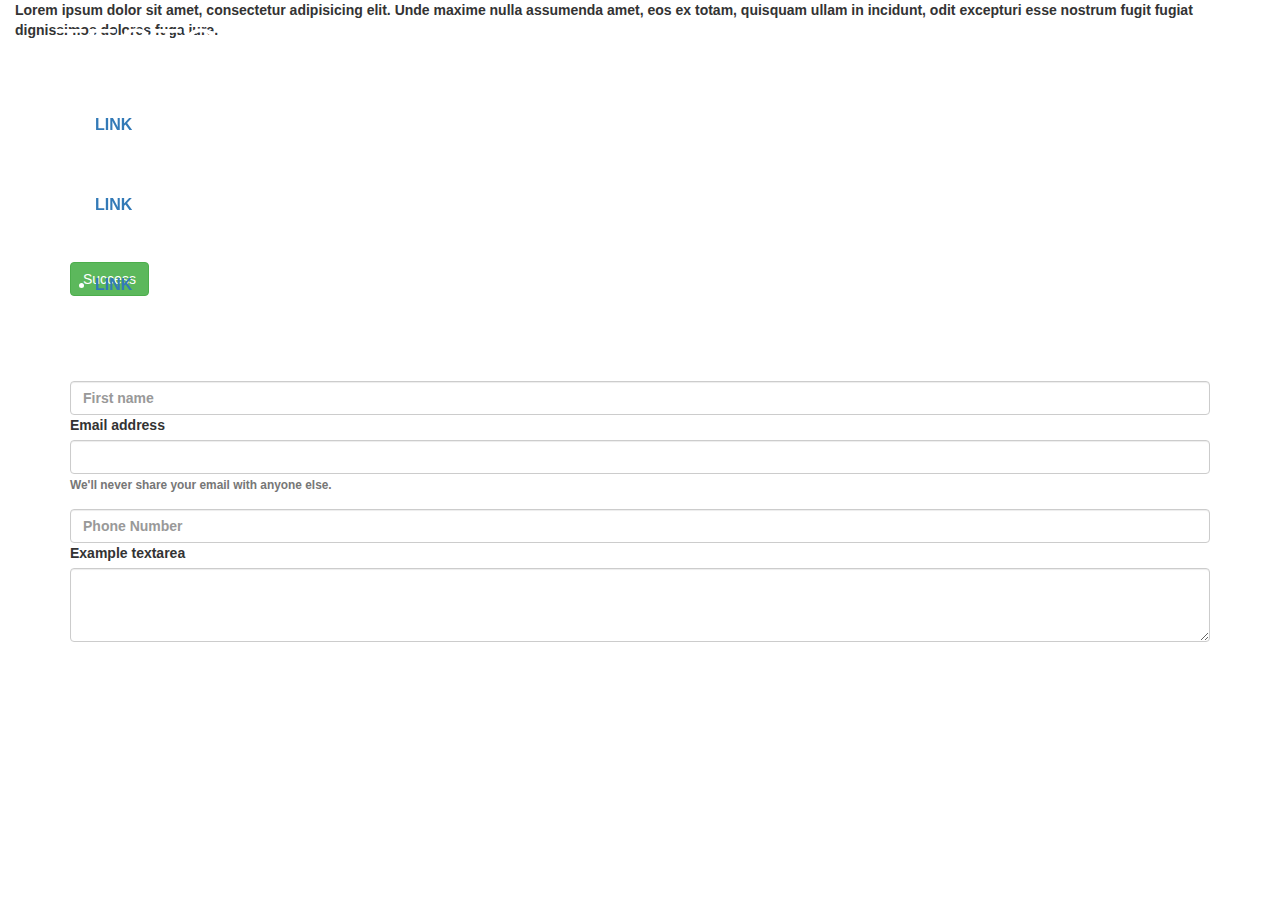
<file: index.html>
<!DOCTYPE html>
<html lang="en" dir="ltr">
  <head>
    <meta charset="utf-8">
    <meta name="viewport" content="width=device-width, initial-scale=1.0">
    <!-- Latest compiled and minified CSS -->
    <link rel="stylesheet" href="https://maxcdn.bootstrapcdn.com/bootstrap/3.3.7/css/bootstrap.min.css" integrity="sha384-BVYiiSIFeK1dGmJRAkycuHAHRg32OmUcww7on3RYdg4Va+PmSTsz/K68vbdEjh4u" crossorigin="anonymous">

    <!-- nostro style -->
    <link rel="stylesheet" href="css/style.css">
    <title>Start Bootstrap</title>
  </head>
  <body>
    <header>
      <div class="header_top">
        <div class="container">
          <div class="row">
            <div class="col-4 text-white">
              <h2>TESTO</h2>
            </div>
            <div class="col-4 offset-4 navbar_right">
              <a class= "burger" href="#"><i class="fas fa-bars"></i></a>
              <ul class="menu">
                <li><a href="#">Link</a></li>
                <li><a href="#">Link</a></li>
                <li><a href="#">Link</a></li>
              </ul>
            </div>
          </div>
        </div>
      </div>
      <!-- fine heade top -->
      <!-- inizio header bottom -->
      <div class="container-fluid header_bottom">
        <div class="start">
          Lorem ipsum dolor sit amet, consectetur adipisicing elit. Unde maxime nulla assumenda amet, eos ex totam, quisquam ullam in incidunt, odit excepturi esse nostrum fugit fugiat dignissimos dolores fuga iure.
        </div>
      </div>
      <!-- fine header bottom -->
    </header>
    <!-- fine header -->
    <!-- inizio main -->
    <main>
      <!-- inizio main top -->
      <section class="container-fluid">
        <h2 class="portfolio">TITLE</h2>
        <div class="row">
          <div class="col-12 col-sm-6 col-md-6 col-lg-4">

          </div>
          <div class="col-12 col-sm-6 col-md-6 col-lg-4">

          </div>
          <div class="col-12 col-sm-6 col-md-6 col-lg-4">

          </div>
          <div class="col-12 col-sm-6 col-md-6 col-lg-4">

          </div>
          <div class="col-12 col-sm-6 col-md-6 col-lg-4">

          </div>
          <div class="col-12 col-sm-6 col-md-6 col-lg-4">
          </div>
        </div>
        <!-- fine main top -->
      </section>
      <!-- inizio main middle -->
      <section class="container-fluid">
        <div class="container">
          <h2>TESTO</h2>
          <div class="row width_50 main_middle_text">
            <div class="col-12 col-sm-6 col-md-6 col-lg-6">
              <p>Lorem ipsum dolor sit amet, consectetur adipisicing elit. Molestiae animi aliquid, consequuntur.</p>
            </div>
            <div class="col-12 col-sm-6 col-md-6 col-lg-6">
              <p>Lorem ipsum dolor sit amet, consectetur adipisicing elit. Molestiae animi aliquid, consequuntur.</p>
            </div>
          </div>
          <button type="button" class="btn btn-success">Success</button>
        </div>
      </section>
      <!-- fine main middle -->
      <!-- inizio main bottom -->
      <section class="container-fluid">
        <h2>TITLE</h2>
        <div class="container width_50">
          <form>
            <div class="name">
              <input type="text" class="form-control" placeholder="First name">
            </div>
            <div class="form-group">
              <label for="exampleInputEmail1">Email address</label>
              <input type="email" class="form-control" id="exampleInputEmail1" aria-describedby="emailHelp">
              <small id="emailHelp" class="form-text text-muted">We'll never share your email with anyone else.</small>
            </div>
            <div class="Phone Number">
              <input type="text" class="form-control" placeholder="Phone Number">
            </div>
            <div class="form-group">
              <label for="exampleFormControlTextarea1">Example textarea</label>
              <textarea class="form-control" id="exampleFormControlTextarea1" rows="3"></textarea>
            </div>
          </form>
        </div>
      </section>
      <!-- fine main bottom -->
    </main>
    <!-- fine main -->
    <!-- inizio footer -->
    <footer>
      <!-- inizio footer top -->
      <section class="container-fluid">
        <div class="row">
          <div class="col-12 col-lg-4">
            <p>Testo random</p>
          </div>
          <div class="col-12 col-lg-4">
            <p>Testo random</p>
          </div>
          <div class="col-12 col-lg-4">
            <p>Testo random</p>
          </div>
        </div>
      </section>
      <!-- fine footer top -->
      <!-- inizio footer bottom -->
      <section>
        <p>Testo random</p>
      </section>
      <!-- fine footer bottom -->
    </footer>
    <!-- fine footer -->
  </body>
</html>
</file>
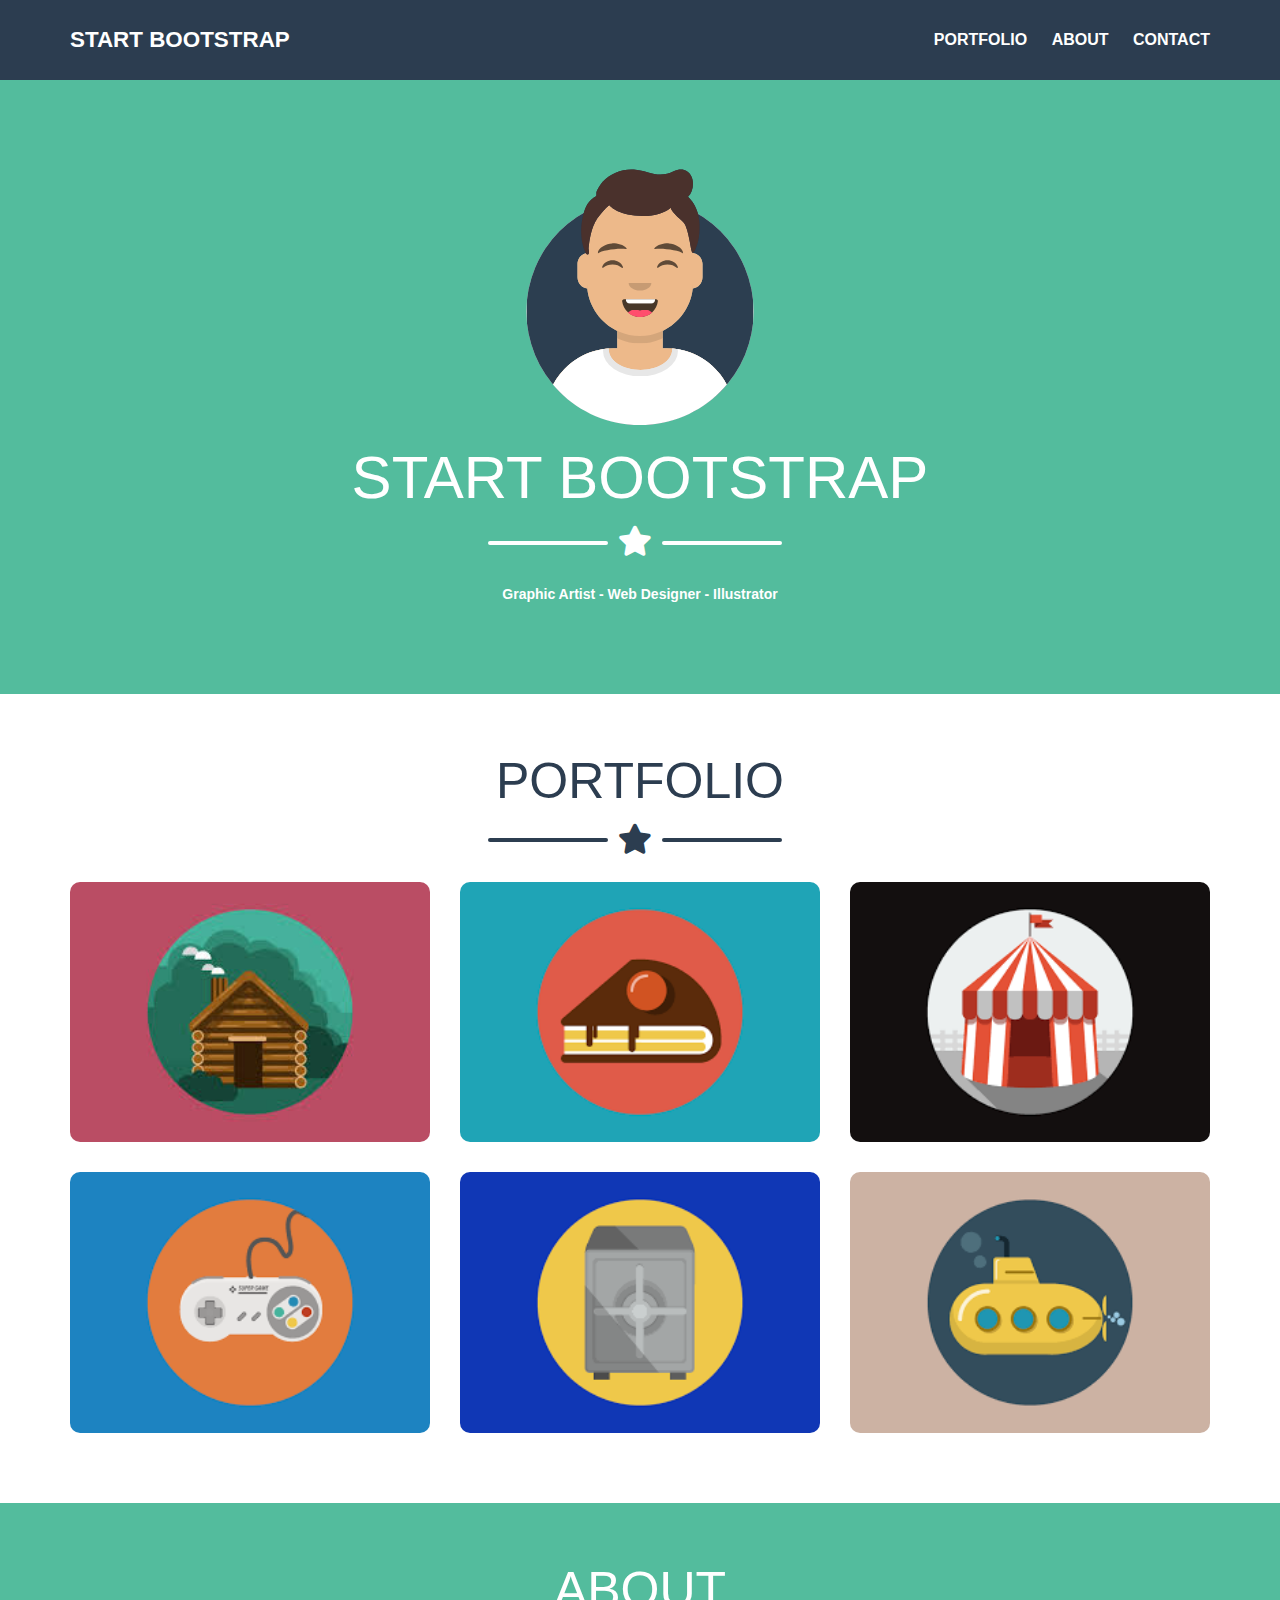
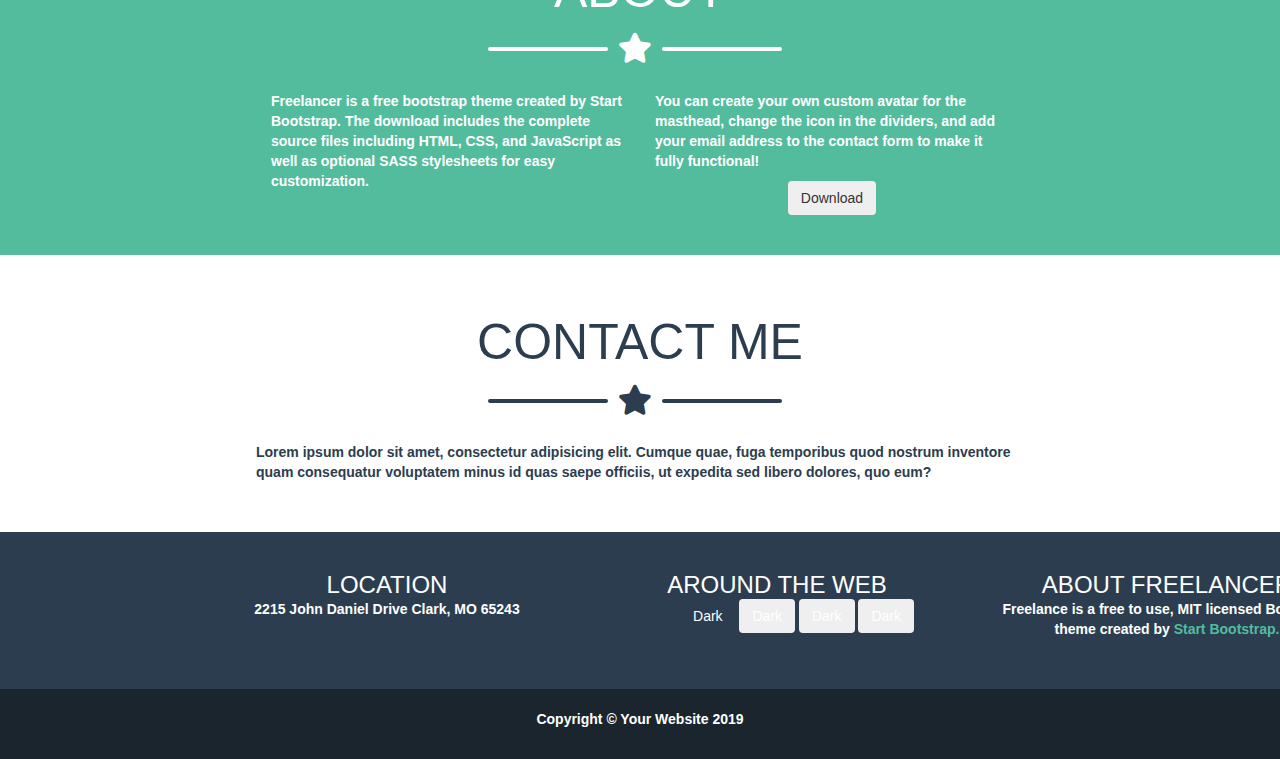
<file: index-2.html>
<!DOCTYPE html>
<html lang="en" dir="ltr">
  <head>
    <meta charset="utf-8">
    <meta name="viewport" content="width=device-width, initial-scale=1.0">
    <!-- Latest compiled and minified CSS -->
    <link rel="stylesheet" href="https://maxcdn.bootstrapcdn.com/bootstrap/3.3.7/css/bootstrap.min.css" integrity="sha384-BVYiiSIFeK1dGmJRAkycuHAHRg32OmUcww7on3RYdg4Va+PmSTsz/K68vbdEjh4u" crossorigin="anonymous">
    <!-- fontawesome -->
      <link rel="stylesheet" href="https://cdnjs.cloudflare.com/ajax/libs/font-awesome/5.11.2/css/all.css">
    <!-- nostro style -->
    <link rel="stylesheet" href="css/style.css">
    <title>Start Bootstrap</title>
  </head>
  <body>
    <!-- inizio header -->
    <header>
      <!-- inizio header top -->
      <div class="header_top bg_blue">
        <div class="container">
          <div class="row text-white">
            <div class="col-xs-6">
              <p>Start Bootstrap</p>
            </div>
            <div class="col-xs-6 text-right">
              <nav class= "navbar_header">
                <a href="#" class="btn btn_green hidden-lg">Menu <span class="glyphicon glyphicon-menu-hamburger" aria-hidden="true"></span></a>
                  <ul class="visible-lg">
                    <li><a href="">Portfolio</a></li>
                    <li><a href="">About</a></li>
                    <li><a href="">Contact</a></li>
                  </ul>
              </nav>
            </div>
          </div>
        </div>
      </div>
      <!-- fine header top -->
      <!-- inizio header bottom -->
      <div class="jumbo bg_green">
        <div class="jumbo_text text-center">
          <img src="img/avataaars.svg" class="rounded" alt="smiling_guy">
          <h1 class="text-uppercase display-1">Start Bootstrap</h1>
          <div class="divider-custom">
            <div class="line bg_white text-center"></div>
            <div class="star text-center"><i class="fas fa-star"></i></div>
            <div class="line bg_white text-center"></div>
          </div>
          <p>Graphic Artist - Web Designer - Illustrator</p>
        </div>
      </div>
      <!-- fine header bottom -->
    </header>
    <!-- fine header -->
    <!-- inizio main -->
    <main>
      <!-- inizio portfolio -->
      <section class="portfolio padding_top padding_bottom text-center">
        <h2 class="text-center">Portfolio</h2>
        <div class="divider-custom">
          <div class="line bg_blue text-center"></div>
          <div class="star text-center"><i class="fas fa-star"></i></div>
          <div class="line bg_blue text-center"></div>
        </div>
        <div class="container">
          <div class="row">
            <div class="col-xs-12 col-sm-6 col-md-4">
              <div class="box_portfolio">
                <div class="layover">
                  <div class="cross">
                    <i class="fas fa-plus"></i>
                  </div>
                </div>
                <img src="img/casetta.jpeg" class="img-fluid" alt="Responsive image">
              </div>
            </div>
            <div class="col-xs-12 col-sm-6 col-md-4">
              <div class="box_portfolio">
                <div class="layover">
                  <div class="cross">
                    <i class="fas fa-plus"></i>
                  </div>
                </div>
                <img src="img/torta.png" class="img-fluid" alt="Responsive image">
              </div>
            </div>
            <div class="col-xs-12 col-sm-6 col-md-4">
              <div class="box_portfolio">
                <div class="layover">
                  <div class="cross">
                    <i class="fas fa-plus"></i>
                  </div>
                </div>
                <img src="img/circo.png" class="img-fluid" alt="Responsive image">
              </div>
            </div>
            <div class="col-xs-12 col-sm-6 col-md-4">
              <div class="box_portfolio">
                <div class="layover">
                  <div class="cross">
                    <i class="fas fa-plus"></i>
                  </div>
                </div>
                <img src="img/nintendo.png" class="img-fluid" alt="Responsive image">
              </div>
            </div>
            <div class="col-xs-12 col-sm-6 col-md-4">
              <div class="box_portfolio">
                <div class="layover">
                  <div class="cross">
                    <i class="fas fa-plus"></i>
                  </div>
                </div>
                <img src="img/cassaforte.png" class="img-fluid" alt="Responsive image">
              </div>
            </div>
            <div class="col-xs-12 col-sm-6 col-md-4">
              <div class="box_portfolio">
                <div class="layover">
                  <div class="cross">
                    <i class="fas fa-plus"></i>
                  </div>
                </div>
                <img src="img/sottomarino.png" class="img-fluid" alt="Responsive image">
              </div>
            </div>
          </div>
        </div>
      </section>
      <!-- fine portfolio -->
      <!-- inizo about -->
      <section class="about padding_top padding_bottom bg_green">
        <h2 class="text-center">About</h2>
        <div class="divider-custom">
          <div class="line bg_white text-center"></div>
          <div class="star text-center"><i class="fas fa-star"></i></div>
          <div class="line bg_white text-center"></div>
        </div>
        <div class="wrapper_60 wrapper_xs_100">
          <div class="container-fluid">
            <div class="row">
              <div class="col-xs-12 col-md-6">
                <p>Freelancer is a free bootstrap theme created by Start Bootstrap. The download includes the complete source files including HTML, CSS, and JavaScript as well as optional SASS stylesheets for easy customization.
                </p>
              </div>
              <div class="col-xs-12 col-md-6">
                <p>You can create your own custom avatar for the masthead, change the icon in the dividers, and add your email address to the contact form to make it fully functional!</p>
              </div>
              <div class="button text-center"><button type="button" class="btn">Download</button></div>
            </div>
          </div>
        </div>

      </section>
      <!-- fine about -->
      <!-- inizio contact -->
      <section class="contact padding_top padding_bottom">
        <div class="wrapper_60">
          <h2 class="text-center">Contact Me</h2>
          <div class="divider-custom">
            <div class="line bg_blue text-center"></div>
            <div class="star text-center"><i class="fas fa-star"></i></div>
            <div class="line bg_blue text-center"></div>
          </div>
          <p>Lorem ipsum dolor sit amet, consectetur adipisicing elit. Cumque quae, fuga temporibus quod nostrum inventore quam consequatur voluptatem minus id quas saepe officiis, ut expedita sed libero dolores, quo eum?</p>
        </div>
      </section>
      <!-- fine contact -->
    </main>
    <!-- fine main -->
    <!-- inizio footer -->
    <footer>
      <!-- inizio footer top -->
      <div class="footer_top bg_blue padding_top padding_bottom">
        <div class="wrapper_70 text-center">
          <div class="container">
            <div class="row">
              <div class="col-xs-12 col-md-4 text-center">
                <h3>LOCATION</h3>
                <p>2215 John Daniel Drive
                  Clark, MO 65243
                </p>
              </div>
              <div class="col-xs-12 col-md-4 text-center">
                <h3>AROUND THE WEB</h3>
                <ul>
                  <li><button type="button" class="btn btn-outline-dark bg_blue">Dark</button></li>
                  <li><button type="button" class="btn btn-outline-dark">Dark</button></li>
                  <li><button type="button" class="btn btn-outline-dark">Dark</button></li>
                  <li><button type="button" class="btn btn-outline-dark">Dark</button></li>
                </ul>
              </div>
              <div class="col-xs-12 col-md-4 text-center">
              <h3>ABOUT FREELANCER</h3>
              <p>Freelance is a free to use, MIT licensed Bootstrap theme created by <a class="link" href="#">Start Bootstrap.</a></p>
              </div>
            </div>
          </div>
        </div>
      </div>
      <!-- fine footer top -->
      <!-- inizio footer bottom -->
      <div class="footer_bottom">
        <p class="text-center">Copyright © Your Website 2019</p>
      </div>
      <!-- fine footer bottom -->
    </footer>
    <!-- fine footer -->

  </body>
</file>
<file: css/style.css>
/* general */
body{
  font-family: Montserrat,-apple-system,BlinkMacSystemFont,"Segoe UI",Roboto,"Helvetica Neue",Arial,"Noto Sans",sans-serif,"Apple Color Emoji","Segoe UI Emoji","Segoe UI Symbol","Noto Color Emoji";
    font-weight: 700;
}

.wrapper_70{
  width: 70%;
  margin: auto;
}
.wrapper_80{
  width: 80%;
  margin: 0 auto;
}
.wrapper_60{
  width: 60%;
  margin: 0 auto
}
.padding_bottom{
  padding-bottom: 40px;
}
.padding_top{
  padding-top: 40px;
}
h1{
  font-size: 6rem;
}
h2{
  color: white;
  margin-bottom: 10px;
  font-size: 5rem;
  text-transform: uppercase;
}
p{
  color: white;
}
.contact p{
  color: #2C3D50;
}
/* divisore a stella */
.star{
  color: white;
  font-size: 3rem
}
.portfolio .star,
.contact .star{
  color: #2C3D50;
}
.contact h2,
.portfolio h2{
  color: #2C3D50
}
.divider-custom{
  margin: 0.5rem 0 2rem;
  width: 100%;
  display: flex;
  justify-content: center;
  align-items: center;
}
.line:last-child{
  margin-left: 1rem;
}
.line{
  width: 100%;
  max-width: 12rem;
  height: 0.4rem;
  border-radius: 1rem;
  margin-right: 1rem
}


/* buttons */
.btn_green {
  background-color: #53BC9D;
  color: white;
  text-transform: uppercase;
  padding: 10px;
}
/* backgrounds */
.bg_blue{
  background-color: #2C3D50;
}
.bg_green{
  background-color: #53BC9D;
}
.bg_white{
  background-color: white;
}

/* header   */
/* headertop */
.header_top{
  position: fixed;
  top: 0;
  left: 0;
  width: 100%;
  height: 80px;
  color: white;
  line-height: 80px;
  text-transform: uppercase;
  vertical-align: middle;
  font-size: 16px;
  z-index:4;
}
/* navbar */
.navbar_header ul li{
  display: inline-block;
  list-style: none;
}
.navbar_header ul li a{
  text-decoration: none;
  margin-left: 20px;
  color: white;
  font-size: 16px;
}
.navbar_header a{
  color: white;
}
.navbar_header ul li a:hover{
color: #53BC9D;
}
.header_top p{
  font-size: 1.4em;
}
/* header bottom */
.jumbo {
  margin-top: 80px;
  padding: 80px 0;
}
.jumbo_text {
  width: 60%;
  margin: 0 auto;
  color: white;
  font-weight: bold;
}
.jumbo_text img{
  width: 250px;
  text-align: center;
}
/* main */

/* portfolio */

.box_portfolio{
  margin-bottom: 30px;
  position: relative;
}

.box_portfolio img{
  border-radius: 10px;
  width: 100%;
  height:100%;
}
.layover{
  position: absolute;
  z-index: 2;
  top: 0;
  left: 0;
  width: 100%;
  height: 100%;
  border-radius: 10px;
  background-color: rgba(85,187,157,0.9);
  display: none;
}
.cross{
  position: absolute;
  left: 40%;
  top: 30%;
  transform: translate(-50% -50%);
  color: white;
  font-size: 80px;
}

.box_portfolio:hover .layover{
  cursor: pointer;
  display: block;
}

/* about */
.about{
}

.button{
  margin: 0 auto;
}
/* footer */
/* footer top */
.footer_top{
  color: white;
}
.footer_top .link{
  color:#53BC9D;
}
.footer_top h3{
  margin: 0 auto;
}
.footer_top ul{
  list-style: none;
  display: inline-block;
  margin: 0 auto;
}
.footer_top ul li{
  display: inline-block;
}
.footer_top .button{
  background-color:
}

/* footer_bottom */
.footer_bottom{
color: white;
background-color: #1A252E;
padding-top: 20px;
padding-bottom: 20px;
}
</file>
